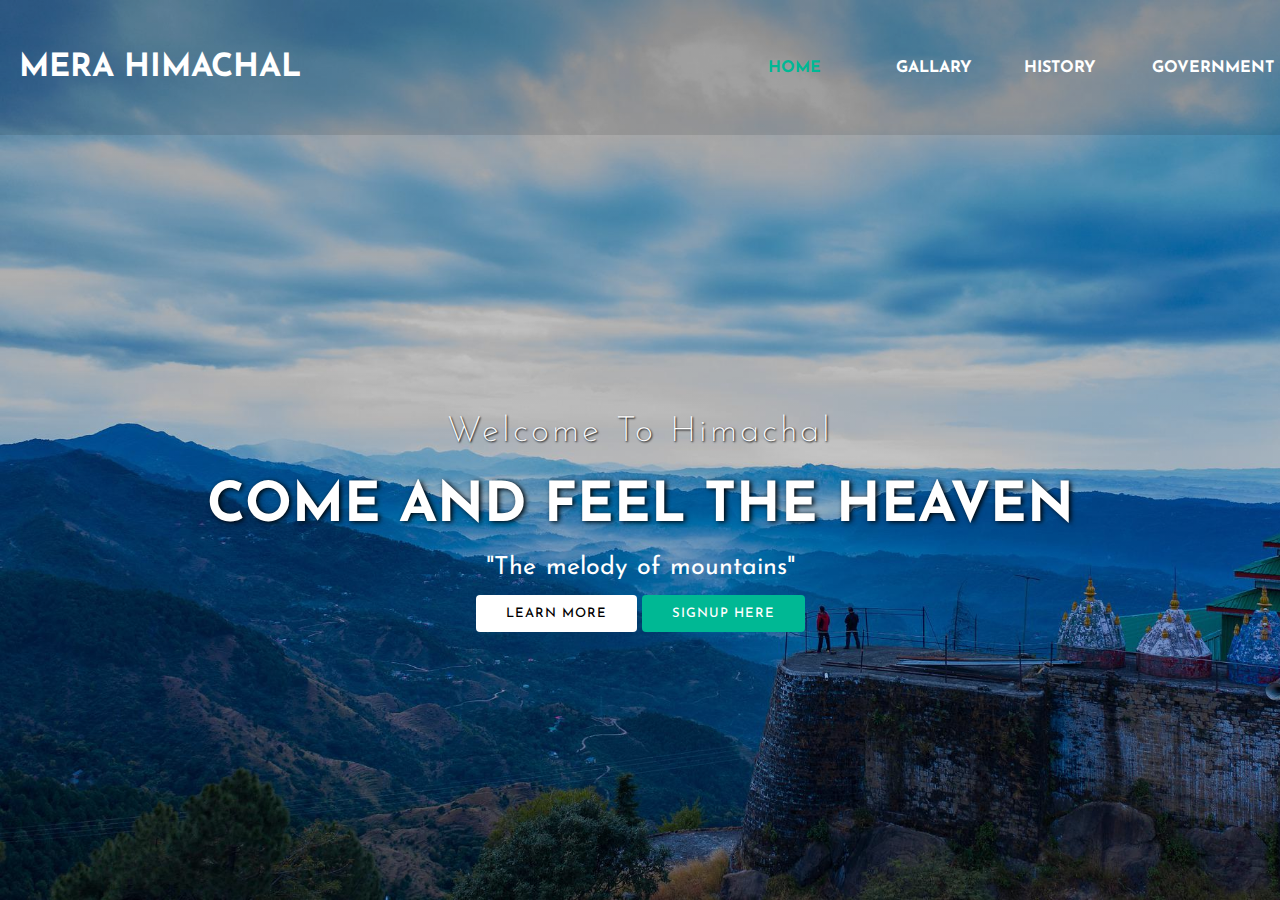
<file: index.html>
<!DOCTYPE html>
<html>
<head>
    <title></title>
    <link rel="stylesheet" type="text/css"href="css/style.css"
    <link rel="preconnect" href="https://fonts.googleapis.com">
<link rel="preconnect" href="https://fonts.gstatic.com" crossorigin>
<link href="https://fonts.googleapis.com/css2?family=Josefin+Sans:wght@100;400&display=swap" rel="stylesheet">
<head>
    <link
      rel="stylesheet"
      href="https://cdnjs.cloudflare.com/ajax/libs/animate.css/4.1.1/animate.min.css"
    />
  </head>
  


</head>

<body>

    <header>

        <nav>
            <div class="logo">
                <h1 class="animate__animated animate__heartBeat "> Mera Himachal </h1>
            </div>
            <div class="menu">
                <a href="#">Home</a>
                <a href="https://www.holidify.com/state/himachal-pradesh/photos.html">gallary</a>
                <a href="https://en.m.wikipedia.org/wiki/History of Himachal Pradesh">History</a>
                <a href="https://en.m.wikipedia.org/wiki/Government of Himachal Pradesh">Government</a>

            </div>
            </nav>
       
            <main>
                <section>
                    <h3>Welcome To Himachal</h3>
                    <h1>Come And Feel The Heaven <span class="change_content"></span></h1>
                    <p>"The melody of mountains"</p>
                    <a href="https://www.instagram.com/lakshay_bhardwaj_999/" class="btnone">learn more</a>
                    <a href="#" class="btntwo">signup here</a>
                    
                </section>
            </main>
        <head>
            <script async src="https://pagead2.googlesyndication.com/pagead/js/adsbygoogle.js?client=ca-pub-6183301465363442"
     crossorigin="anonymous"></script
                </head>
       
    </header>
    
</body>

</html>
</file>
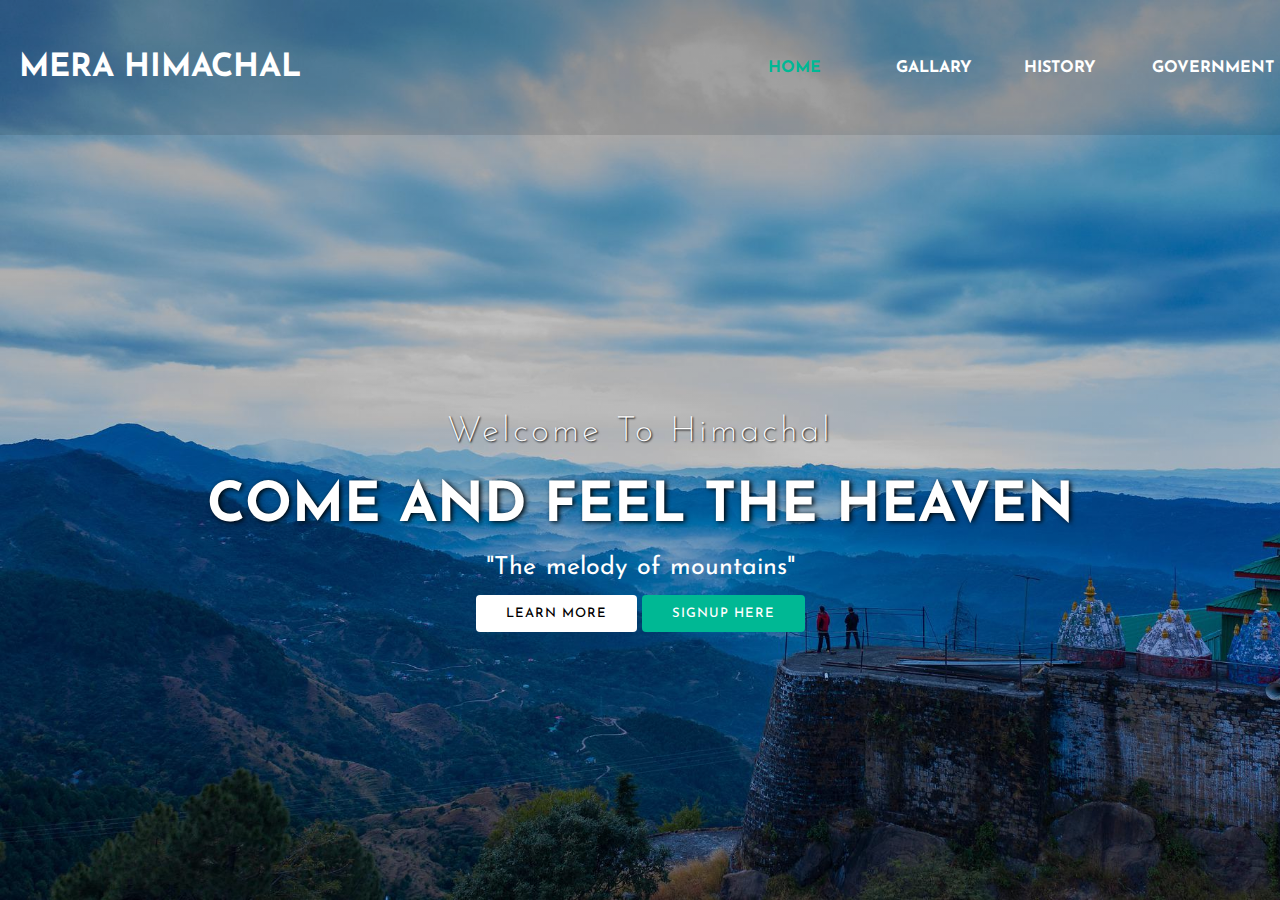
<file: index.HTML.html>
<!DOCTYPE html>
<html>
<head>
    <title></title>
    <link rel="stylesheet" type="text/css"href="css/style.css"
    <link rel="preconnect" href="https://fonts.googleapis.com">
<link rel="preconnect" href="https://fonts.gstatic.com" crossorigin>
<link href="https://fonts.googleapis.com/css2?family=Josefin+Sans:wght@100;400&display=swap" rel="stylesheet">
<head>
    <link
      rel="stylesheet"
      href="https://cdnjs.cloudflare.com/ajax/libs/animate.css/4.1.1/animate.min.css"
    />
  </head>
  


</head>

<body>

    <header>

        <nav>
            <div class="logo">
                <h1 class="animate__animated animate__heartBeat "> Mera Himachal </h1>
            </div>
            <div class="menu">
                <a href="#">Home</a>
                <a href="https://www.holidify.com/state/himachal-pradesh/photos.html">gallary</a>
                <a href="https://en.m.wikipedia.org/wiki/History of Himachal Pradesh">History</a>
                <a href="https://en.m.wikipedia.org/wiki/Government of Himachal Pradesh">Government</a>

            </div>
            </nav>
            <main>
                <section>
                    <h3>Welcome To Himachal</h3>
                    <h1>Come And Feel The Heaven <span class="change_content"></span></h1>
                    <p>"The melody of mountains"</p>
                    <a href="#" class="btnone">learn more</a>
                    <a href="" class="btntwo">signup here</a>
                    
                </section>
            </main>
       
    </header>
    
</body>

</html>
</file>
